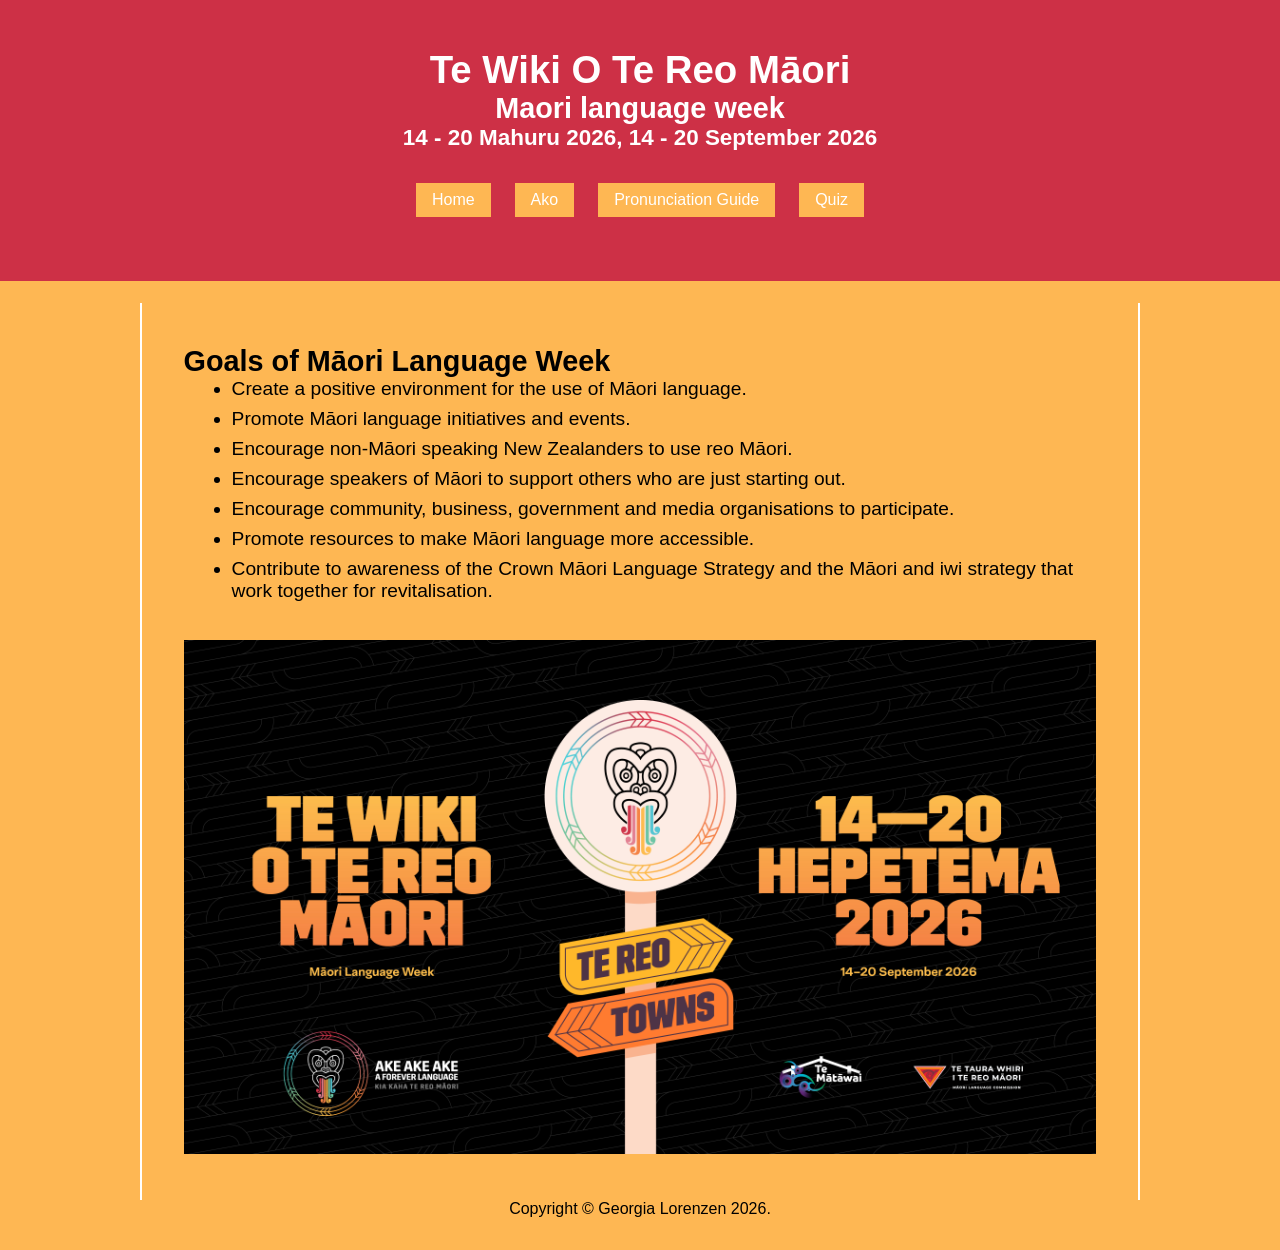
<file: index.html>
<!doctype html>
<html lang="en">
    
    <!-- *****************************
         Author: Georgia Lorenzen
         Creation date: 19 August 2026
         ***************************** -->
    
<head>
    <title>Te Wiki O Te Reo Māori</title>
    <meta charset="UTF-8">
    <meta name="viewport" content="width=device-width, initial-scale=1">
    
    <link href="stylesheet.css" rel="stylesheet">
    
</head>
    
<body>

    <header>
        <div>
            <h1>Te Wiki O Te Reo Māori</h1>
            <h2>Maori language week</h2>
            <h3>14 - 20 Mahuru 2026, 14 - 20 September 2026</h3>
        </div>

        <nav> <!-- Navigation menu -->
            <a href="index.html">Home</a>
            <a href="ako.html">Ako</a>
            <a href="pronunciation-guide.html">Pronunciation Guide</a>
            <a href="quiz.html">Quiz</a>
        </nav>
    </header>
    
<main>
    <section>
        
        <article class="goals">
            <h2>Goals of Māori Language Week</h2>
        <ul>
            <li class="goals-list">Create a positive environment for the use of Māori language.</li>
            <li class="goals-list">Promote Māori language initiatives and events.</li>
            <li class="goals-list">Encourage non-Māori speaking New Zealanders to use reo Māori.</li>
            <li class="goals-list">Encourage speakers of Māori to support others who are just starting out.</li>
            <li class="goals-list">Encourage community, business, government and media organisations to participate.</li>
            <li class="goals-list">Promote resources to make Māori language more accessible.</li>
            <li class="goals-list">Contribute to awareness of the Crown Māori Language Strategy and the Māori and iwi strategy that work together for revitalisation.</li>
        </ul>
        </article>
        
        <article>
            <img src="images/Reo_Towns_Te_Wiki_Wallpaper.jpg">
        </article>

    </section>
</main>

<footer>
    <p>Copyright &copy; Georgia Lorenzen 2026.</p>
</footer>
     
</body>
</html>
</file>
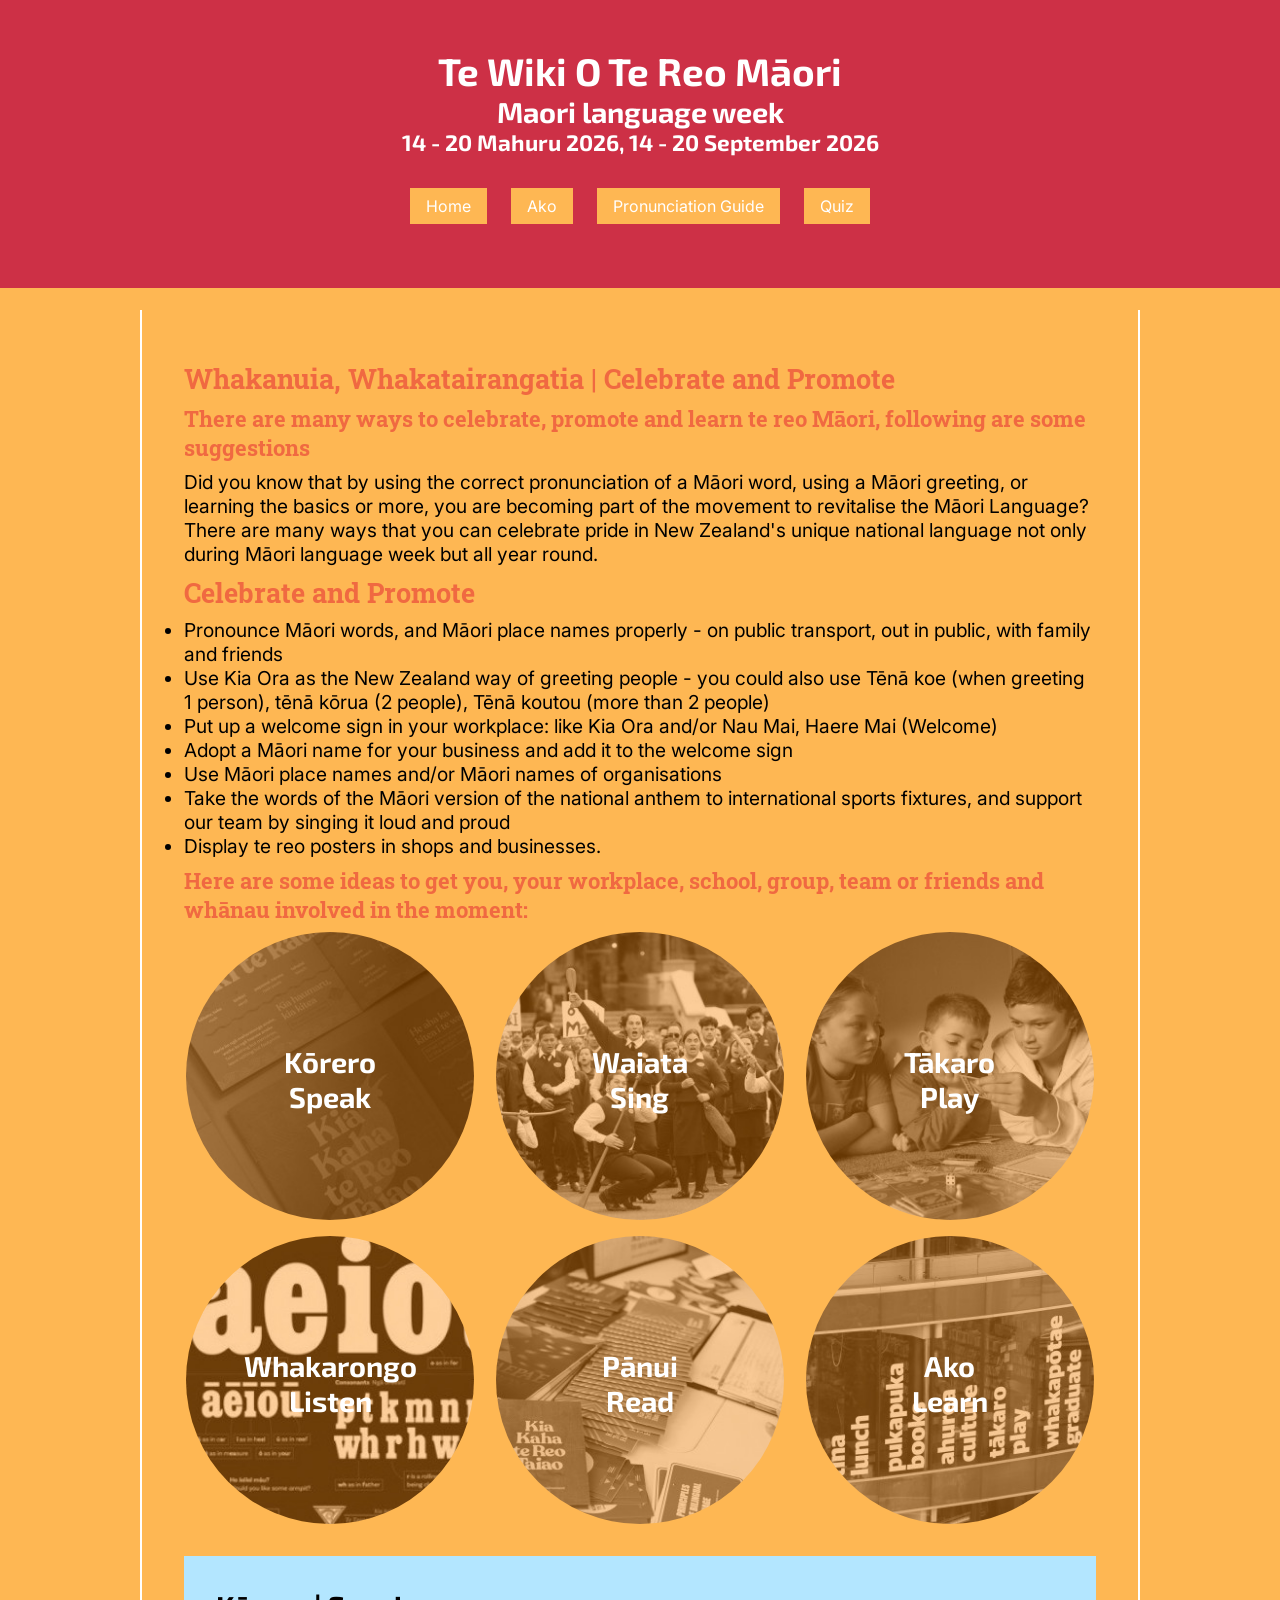
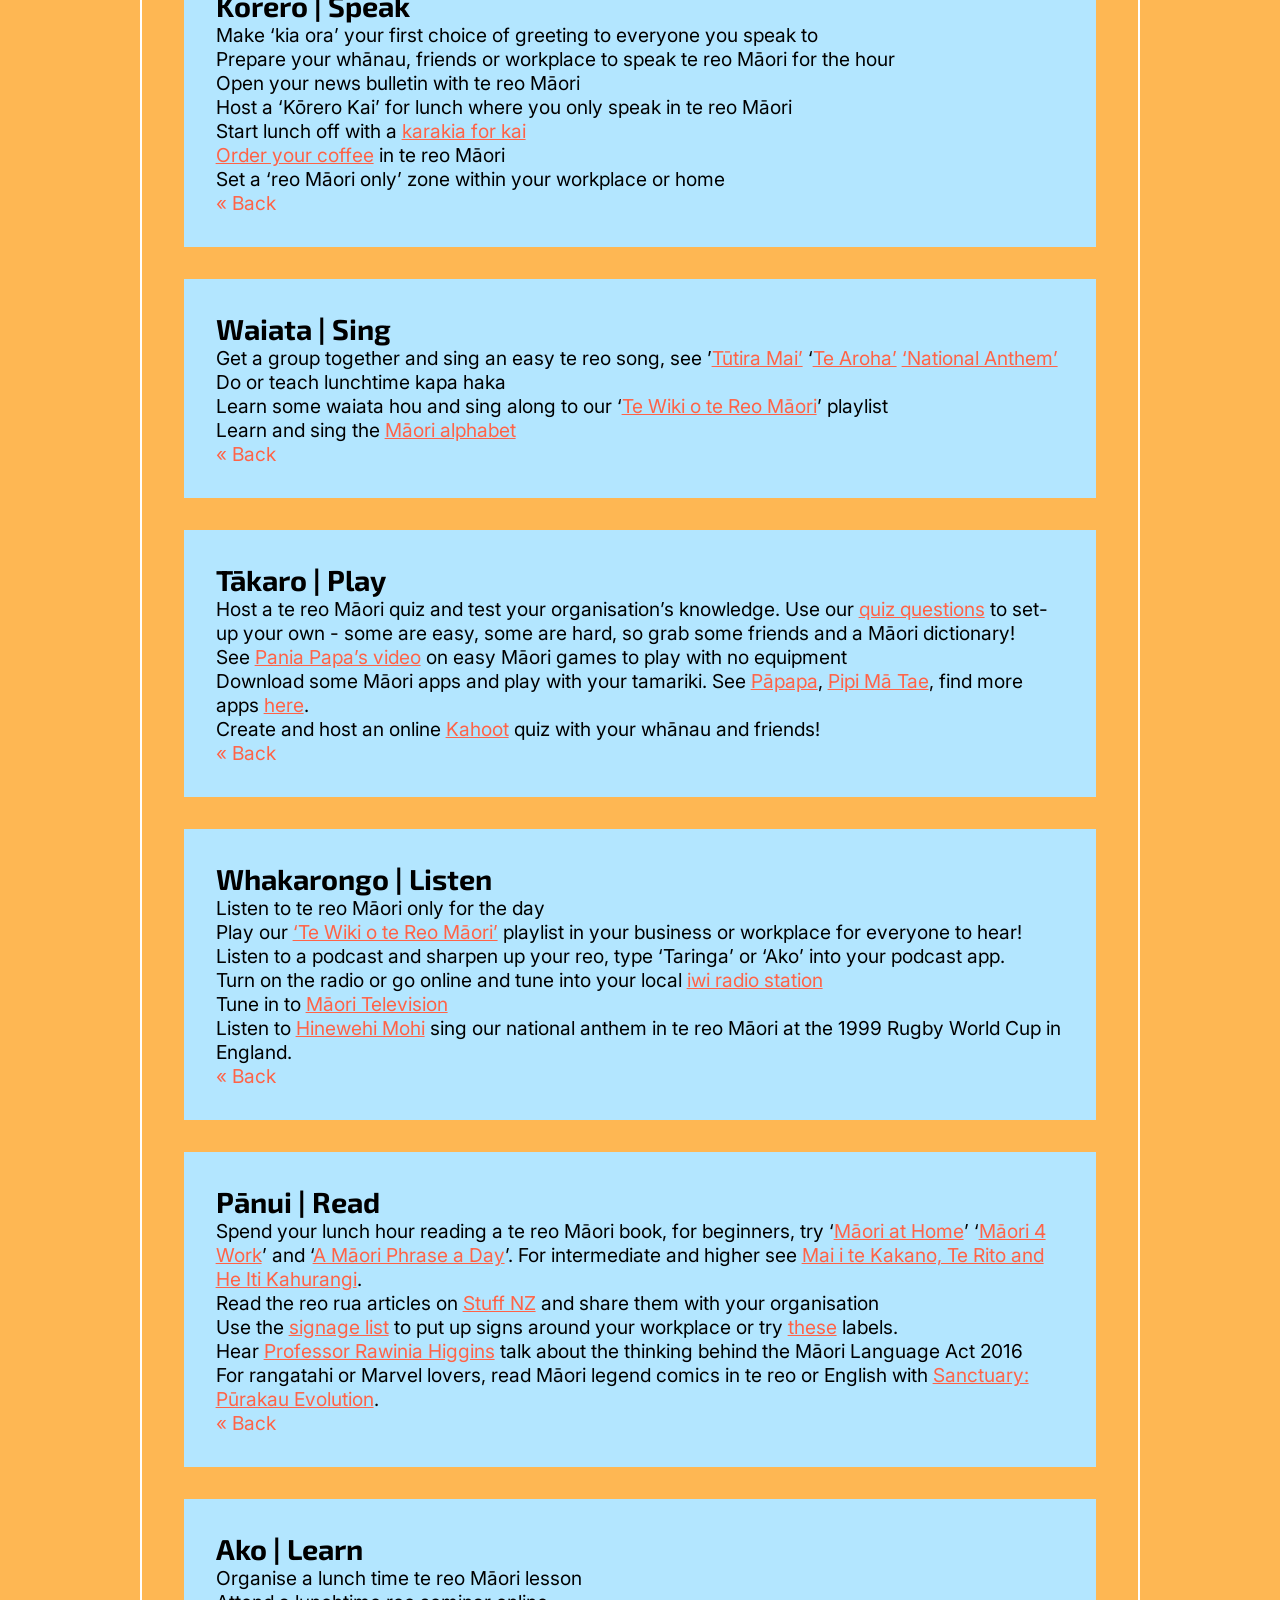
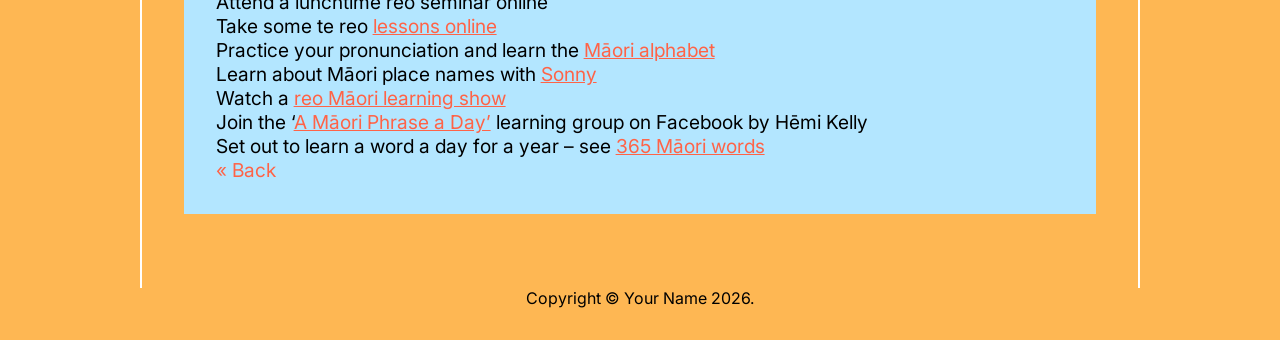
<file: ako.html>
<!DOCTYPE html>
<html lang="mi"> <!-- Māori language. -->
    
    <!-- *****************************
         Author: Georgia Lorenzen
         Creation date: 19 August 2026
         ***************************** 
    -->
    
<head>
    <title>Te Wiki O Te Reo Māori</title>
    <meta charset="UTF-8">
    <meta name="viewport" content="width=device-width, initial-scale=1">
    
<link rel="preconnect" href="https://fonts.googleapis.com">
<link rel="preconnect" href="https://fonts.gstatic.com" crossorigin>
<link href="https://fonts.googleapis.com/css2?family=Exo+2:ital,wght@0,100..900;1,100..900&family=Inter:ital,opsz,wght@0,14..32,100..900;1,14..32,100..900&family=Roboto+Slab:wght@100..900&display=swap" rel="stylesheet">
    
    <link href="stylesheet.css" rel="stylesheet">
</head>   
    
<body>

    <header>
        <div>
            <h1>Te Wiki O Te Reo Māori</h1>
            <h2>Maori language week</h2>
            <h3>14 - 20 Mahuru 2026, 14 - 20 September 2026</h3>
        </div>

        <nav> <!-- Navigation menu -->
            <a href="index.html">Home</a>
            <a href="ako.html">Ako</a>
            <a href="pronunciation-guide.html">Pronunciation Guide</a>
            <a href="quiz.html">Quiz</a>
        </nav>
    </header>
    
<main>
    <section class="celebrate">
        <article>
            <h1>Whakanuia, Whakatairangatia | Celebrate and Promote</h1>

            <h3>There are many ways to celebrate, promote and learn te reo M&amacr;ori, following are some suggestions</h3>

            <p>Did you know that by using the correct pronunciation of a M&amacr;ori word, using a M&amacr;ori greeting, or learning the basics or more, you are becoming part of the movement to revitalise the M&amacr;ori Language?</p>

            <p>There are many ways that you can celebrate pride in New Zealand's unique national language not only during Māori language week but all year round.</p>

            <h1>Celebrate and Promote</h1>
            
            <ul class="intro-list">
                <li>Pronounce M&amacr;ori words, and M&amacr;ori place names properly - on public transport, out in public, with family and friends</li>
                <li>Use Kia Ora as the New Zealand way of greeting people - you could also use Tēnā koe (when greeting 1 person), tēnā kōrua (2 people), Tēnā koutou (more than 2 people)</li>
                <li>Put up a welcome sign in your workplace: like Kia Ora and/or Nau Mai, Haere Mai (Welcome)</li>
                <li>Adopt a M&amacr;ori name for your business and add it to the welcome sign</li> 
                <li>Use M&amacr;ori place names and/or M&amacr;ori names of organisations</li>
                <li>Take the words of the Māori version of the national anthem to international sports fixtures, and support our team by singing it loud and proud</li>
                <li>Display te reo posters in shops and businesses.</li>
            </ul>
        </article>
        
        <article>
            <h3 class="ideas">
              Here are some ideas to get you, your workplace, school, group, team or friends and whānau involved in the moment:</h3>

            <div class="ideas-grid">

                    <a href="#kōrero" class="tahi">
                        <h2>
                            Kōrero
                            <br />
                            Speak
                        </h2>
                    </a>

                    <a href="#waiata" class="rua">
                        <h2>
                            Waiata
                            <br />
                            Sing
                        </h2>
                    </a>

                    <a href="#tākaro" class="toru">
                        <h2>
                            Tākaro
                            <br />
                            Play
                        </h2>
                    </a>

                    <a href="#whakarongo" class="wha">
                        <h2>
                            Whakarongo
                            <br />
                            Listen
                        </h2>
                    </a>

                    <a href="#pānui" class="rima">
                        <h2>
                            Pānui
                            <br />
                            Read
                        </h2>
                    </a>
                    
                    <a href="#ako" class="ono">
                        <h2>
                            Ako
                            <br />
                            Learn
                        </h2>
                    </a>

            </div>
        </article>
        
        <article>

            <div class="ideas-block">
                <h2 id="kōrero">Kōrero | Speak</h2>
                <ul>
                    <li>Make ‘kia ora’ your first choice of greeting to everyone you speak to</li>
                    <li>Prepare your whānau, friends or workplace to speak te reo Māori for the hour</li>
                    <li>Open your news bulletin with te reo Māori</li>
                    <li>Host a ‘Kōrero Kai’ for lunch where you only speak in te reo Māori</li>
                    <li>Start lunch off with a <a rel="noopener" href="https://www.youtube.com/playlist?list=PL6B9BBC669E894E3D" target="_blank">karakia for kai</a>
                    </li>
                    <li>
                    <a rel="noopener" href="https://tetaurawhiri.govt.nz/rauemi-a-ipurangi/rauemi/kawhe/" target="_blank">Order your coffee</a> in te reo Māori</li>
                    <li>Set a ‘reo Māori only’ zone within your workplace or home</li>
                </ul>
                <a class="backlink" href="#ideas-start">&laquo; Back</a>
            </div>

            <div class="ideas-block">
                <h2 id="waiata">Waiata | Sing</h2>
                <ul>
                    <li>Get a group together and sing an easy te reo song, see ’<a rel="noopener" href="https://www.youtube.com/watch?v=fLq9xGxFGnQ" target="_blank">Tūtira Mai’</a> ‘<a rel="noopener" href="https://www.youtube.com/watch?v=uefJdSCkzPo" target="_blank">Te Aroha’</a> <a rel="noopener" href="https://www.youtube.com/watch?v=Z2ToGR1Sb98" target="_blank">‘National Anthem’</a>
                    </li>
                    <li>Do or teach lunchtime kapa haka</li>
                    <li>Learn some waiata hou and sing along to our ‘<a rel="noopener" href="https://open.spotify.com/playlist/5REACIoyxsgA07zGPTgxjd?si=OZTH36T9Quy_OtfSgTCrug" target="_blank">Te Wiki o te Reo Māori</a>’ playlist</li>
                    <li>Learn and sing the <a rel="noopener" href="https://purarangi.twoa.ac.nz/?fbclid=IwAR1LZ9u-KusBwdNvhUJF0g0aBV4DSne_AJ0-f-W0A2v3BgWDWhrOSQ52Q88" target="_blank">Māori alphabet</a>
                    </li>
                </ul>
                <a class="backlink" href="#ideas-start">&laquo; Back</a>
            </div>

            <div class="ideas-block">
                <h2 id="tākaro">Tākaro | Play</h2>
                <ul>
                    <li>Host a te reo Māori quiz and test your organisation’s knowledge. Use our <a rel="noopener" href="https://d3n8a8pro7vhmx.cloudfront.net/tetaurawhiri/pages/43/attachments/original/1598936890/Nau-mai-ki-te-Wiki-o-te-Reo-Maori-Uiui-Whakangahau.docx?1598936890" target="_blank">quiz questions</a> to set-up your own - some are easy, some are hard, so grab some friends and a Māori dictionary!</li>
                    <li>See <a rel="noopener" href="https://www.facebook.com/watch/live/?v=2657481541041820&amp;ref=search" target="_blank">Pania Papa’s video</a> on easy Māori games to play with no equipment</li>
                    <li>Download some Māori apps and play with your tamariki. See <a rel="noopener" href="https://play.google.com/store/apps/dev?id=6872636093325420402&amp;hl=en" target="_blank">Pāpapa</a>, <a rel="noopener" href="https://apps.apple.com/nz/app/tae-colours/id1194827736" target="_blank">Pipi Mā Tae</a>, find more apps <a rel="noopener" href="https://subjectguides.ara.ac.nz/maorilanguage/apps" target="_blank">here</a>.</li>
                    <li>Create and host an online <a rel="noopener" href="https://kahoot.com" target="_blank">Kahoot</a> quiz with your whānau and friends!</li>
                </ul>
                <a class="backlink" href="#ideas-start">&laquo; Back</a>
            </div>

            <div class="ideas-block">
                <h2 id="whakarongo">Whakarongo | Listen</h2>
                <ul>
                    <li>Listen to te reo Māori only for the day</li>
                    <li>Play our <a rel="noopener" href="https://open.spotify.com/playlist/5REACIoyxsgA07zGPTgxjd?si=OZTH36T9Quy_OtfSgTCrug" target="_blank">‘Te Wiki o te Reo Māori’</a> playlist in your business or workplace for everyone to hear!</li>
                    <li>Listen to a podcast and sharpen up your reo, type ‘Taringa’ or ‘Ako’ into your podcast app.<br>Turn on the radio or go online and tune into your local <a rel="noopener" href="http://www.irirangi.net/iwi-stations.aspx" target="_blank">iwi radio station</a>
                    </li>
                    <li>Tune in to <a rel="noopener" href="https://www.maoritelevision.com/" target="_blank">Māori Television</a>
                    </li>
                    <li>Listen to <a rel="noopener" href="https://www.youtube.com/watch?v=3Wt7WGkhsDs" target="_blank">Hinewehi Mohi</a> sing our national anthem in te reo Māori at the 1999 Rugby World Cup in England.</li>
                </ul>
                <a class="backlink" href="#ideas-start">&laquo; Back</a>
            </div>

            <div class="ideas-block">
                <h2 id="pānui">Pānui | Read</h2>
                <ul>
                    <li>Spend your lunch hour reading a te reo Māori book, for beginners, try ‘<a rel="noopener" href="https://www.penguin.co.nz/books/maori-at-home-9780143771470" target="_blank">Māori at Home</a>’ ‘<a rel="noopener" href="https://www.penguin.co.nz/books/maori-at-work-9780143773344" target="_blank">Māori 4 Work</a>’ and ‘<a rel="noopener" href="https://www.penguin.co.nz/books/maori-at-work-9780143773344" target="_blank">A Māori Phrase a Day</a>’. For intermediate and higher see <a rel="noopener" href="https://www.wananga.com/books.html" target="_blank">Mai i te Kakano, Te Rito and He Iti Kahurangi</a>.</li>
                    <li>Read the reo rua articles on <a rel="noopener" href="https://www.stuff.co.nz/pou-tiaki" target="_blank">Stuff NZ</a> and share them with your organisation</li>
                    <li>Use the <a rel="noopener" href="https://www.tetaurawhiri.govt.nz/ako/bilingual-signage/" target="_blank">signage list</a> to put up signs around your workplace or try <a rel="noopener" href="https://tetaurawhiri.govt.nz/rauemi-a-ipurangi/rauemi/everyday-labels/" target="_blank">these</a> labels.</li>
                    <li>Hear <a rel="noopener" href="https://www.victoria.ac.nz/capital-thinking/te-reo" target="_blank">Professor Rawinia Higgins</a> talk about the thinking behind the Māori Language Act 2016</li>
                    <li>For rangatahi or Marvel lovers, read Māori legend comics in te reo or English with <a rel="noopener" href="https://www.sanctuary.maori.nz/bundles/te-reo-maori" target="_blank">Sanctuary: Pūrakau Evolution</a>.</li>
                </ul>
                <a class="backlink" href="#ideas-start">&laquo; Back</a>
            </div>

            <div class="ideas-block">
                <h2 id="ako">Ako | Learn</h2>
                <ul>
                    <li>Organise a lunch time te reo Māori lesson</li>
                    <li>Attend a lunchtime reo seminar online</li>
                    <li>Take some te reo <a rel="noopener" href="http://www.tokureo.maori.nz/index.cfm/1,188,0,43,html/Series1" target="_blank">lessons online</a>
                    </li>
                    <li>Practice your pronunciation and learn the <a rel="noopener" href="https://purarangi.twoa.ac.nz/?fbclid=IwAR1LZ9u-KusBwdNvhUJF0g0aBV4DSne_AJ0-f-W0A2v3BgWDWhrOSQ52Q88" target="_blank">Māori alphabet</a>
                    </li>
                    <li>Learn about Māori place names with <a rel="noopener" href="https://vm.tiktok.com/JjCmU3F/" target="_blank">Sonny</a>
                    </li>
                    <li>Watch a <a rel="noopener" href="http://www.tokureo.maori.nz" target="_blank">reo Māori learning show</a>
                    </li>
                    <li>Join the ‘<a rel="noopener" href="https://www.facebook.com/groups/263436354660573" target="_blank">A Māori Phrase a Day’</a> learning group on Facebook by Hēmi Kelly</li>
                    <li>Set out to learn a word a day for a year – see <a rel="noopener" href="https://nzhistory.govt.nz/culture/maori-language-week/365-maori-words" target="_blank">365 Māori words</a>
                    </li>
                </ul>
                <a class="backlink" href="#ideas-start">&laquo; Back</a>
            </div>

        </article>
        
    </section>
</main>

<footer>
    <p>Copyright &copy; Your Name 2026.</p>
</footer>
     
</body>
</html>
</file>
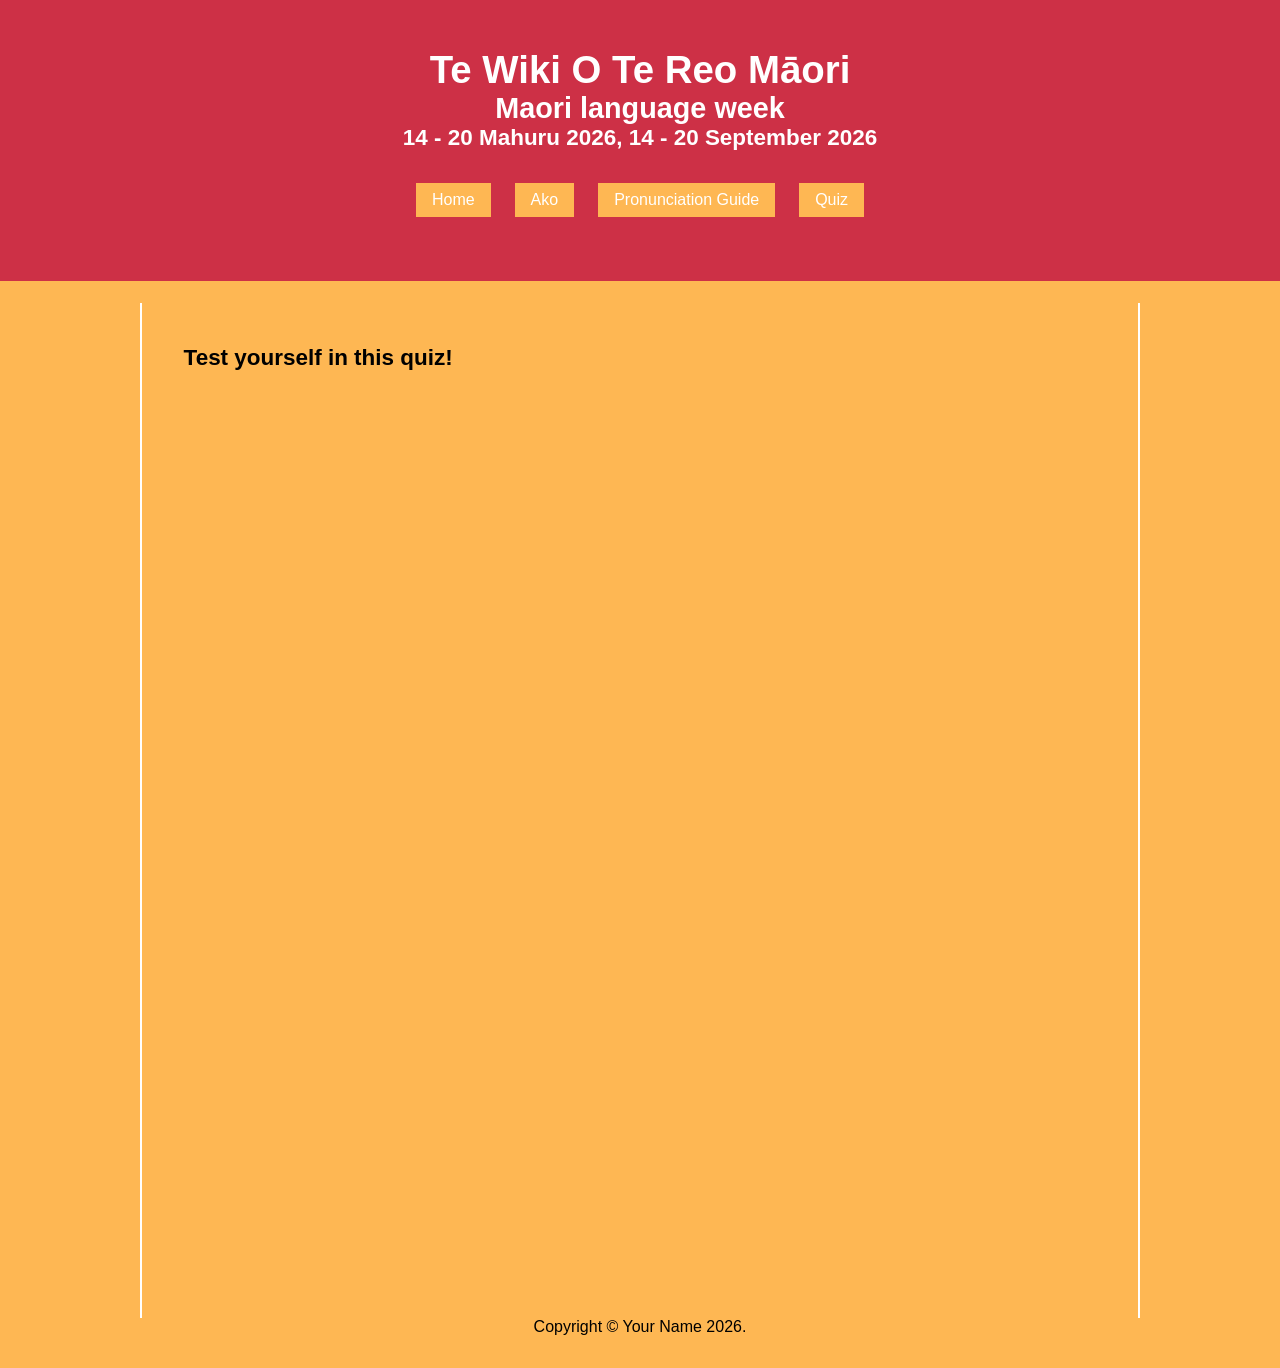
<file: quiz.html>
<!doctype html>
<html lang="en">
    
    <!-- *****************************
         Author: Your name
         Creation date: 2 August 2026
         ***************************** -->
    
<head>
    <title>Te Wiki O Te Reo Māori</title>
    <meta charset="UTF-8">
    <meta name="viewport" content="width=device-width, initial-scale=1">
    
    <link href="stylesheet.css" rel="stylesheet">
    
</head>   
    
<body>

     <header>
        <div>
            <h1>Te Wiki O Te Reo Māori</h1>
            <h2>Maori language week</h2>
            <h3>14 - 20 Mahuru 2026, 14 - 20 September 2026</h3>
        </div>

        <nav> <!-- Navigation menu -->
            <a href="index.html">Home</a>
            <a href="ako.html">Ako</a>
            <a href="pronunciation-guide.html">Pronunciation Guide</a>
            <a href="quiz.html">Quiz</a>
        </nav>
    </header>
    
<main class="page">
        <section>
            <article class="quiz">
                <h1>Test yourself in this quiz!</h1>
                
                <iframe src="https://docs.google.com/forms/d/e/1FAIpQLSfjsasl2h87CtL6pKDPQ5-rsap_9fUpXYqKv7aXEO1KAWlRSQ/viewform?embedded=true" height="900" frameborder="0" marginheight="0" marginwidth="0">Loading…</iframe>

            </article>
        </section>
</main>

<footer>
    <p>Copyright &copy; Your Name 2026.</p>
</footer>
     
</body>
</html>
</file>
<file: stylesheet.css>
/*
    Author: Georgia Lorenzen
    Creation date: 19 August 2026
*/

* {
    margin: 0;
    padding: 0;
    box-sizing: border-box;
}

/* ===== Typography ========= */

body {
    font-family: "Inter", sans-serif;
    font-size: 1.2rem;
    background-color: #feb753;
}

h1, h2, h3 {
    font-family: "Exo 2", sans-serif;
}

/* ===== Page Layout ========= */

header {
    background-color: #cd3046;
    text-align: center;
    padding: 3rem 0;
    color: #fff;
    margin-bottom: 1.4rem;
}

main {
    max-width: 1000px;
    margin: 0 auto;
    padding: 2.6rem;
    border-left: solid 2px #fff;
    border-right: solid 2px #fff;
}

footer {
    font-size: 1rem;
    text-align: center;
    margin-bottom: 2rem;
}

/* ===== Navigation ========= */

nav {
    margin: 2rem 0 1rem 0;
    display: flex;
    justify-content: center;
    gap: 1.5rem;
}

nav a {
    color: #fff;
    font-size: 1rem;
    text-decoration: none;
    background-color: #feb753;
    padding: .5rem 1rem .5rem 1rem;
}

nav a:hover {
    text-decoration: underline;
    background-color: #049021;
}

/* ===== Main Content Area ========= */

main img {
    width: 100%;
}

.goals {
    margin-bottom: 2.4rem;
}

.goals-list {
    margin-left: 3rem;
    margin-bottom: 0.5rem;
}

/* ===== Ako Page ========= */

.celebrate h1, .celebrate h3 {
    font-family: "Roboto Slab", serif;
}

.celebrate h1 {
    font-size: 1.7rem;
    margin: 0.5rem 0;
    color: #f06941;
}

.celebrate h3 {
    font-size: 1.4rem;
    margin: 0.5rem 0;
    color: #f06941;
}

.ideas-grid {
display: grid;
   grid-template-columns: repeat(auto-fit, minmax(18rem, 1fr));
   gap: 1rem;
   align-items: center;
   max-width: 1000px;
}

.ideas-grid a {
    color:#fff;
    text-decoration: none;
    padding-top: 7rem;
    width: 18rem;
    height: 18rem;
    text-align: center;
    place-self:center;
    border-radius: 50%;
}

.ideas-grid a:hover {
    text-decoration: underline;
    opacity: 0.8;
    color:beige;
}

.tahi {
    background: url(images/bg-rauemi.jpg) no-repeat center center;
    background-size: cover;
}

.rua {
    background: url(images/haka.jpg) no-repeat center center;
    background-size: cover;
}

.toru {
    background: url(images/Card-game-tamariki.jpg) no-repeat center center;
    background-size: cover;
}

.wha {
    background: url(images/pronunciation-guide.jpg) no-repeat center center;
    background-size: cover;
}

.rima {
    background: url(images/Sign-ups.jpg) no-repeat center center;
    background-size: cover;
}

.ono {
    background: url(images/Te-Wiki.jpeg) no-repeat center center;
    background-size: cover;
}

/* ===== ideas List ========= */

.ideas-block {
    background-color: #b3e6ff;
    padding: 2rem;
    margin: 2rem 0;
}

.ideas-block ul {
    list-style-type: none;
}

.ideas-block a {
    color: tomato;
}

.ideas-block a:hover {
    color:#cd3046
}

.backlink {
    text-decoration: none;
}
</file>
